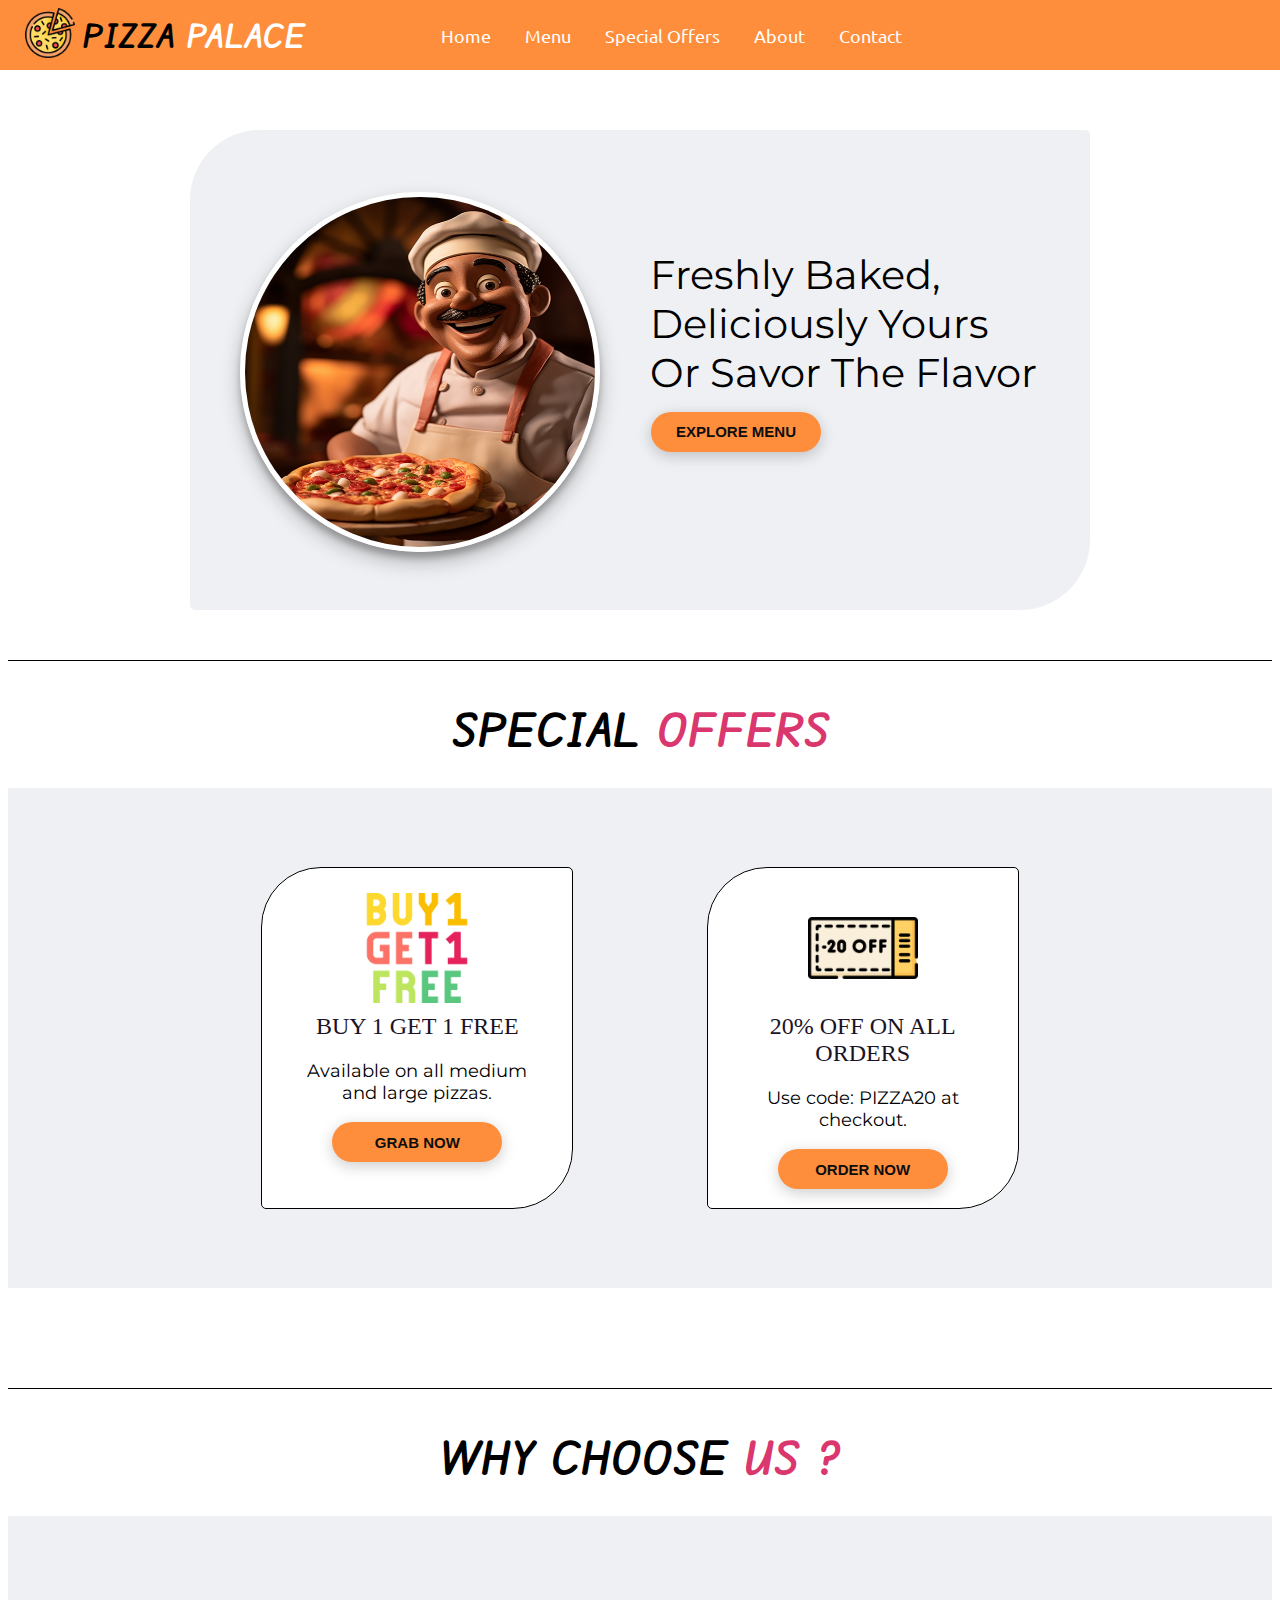
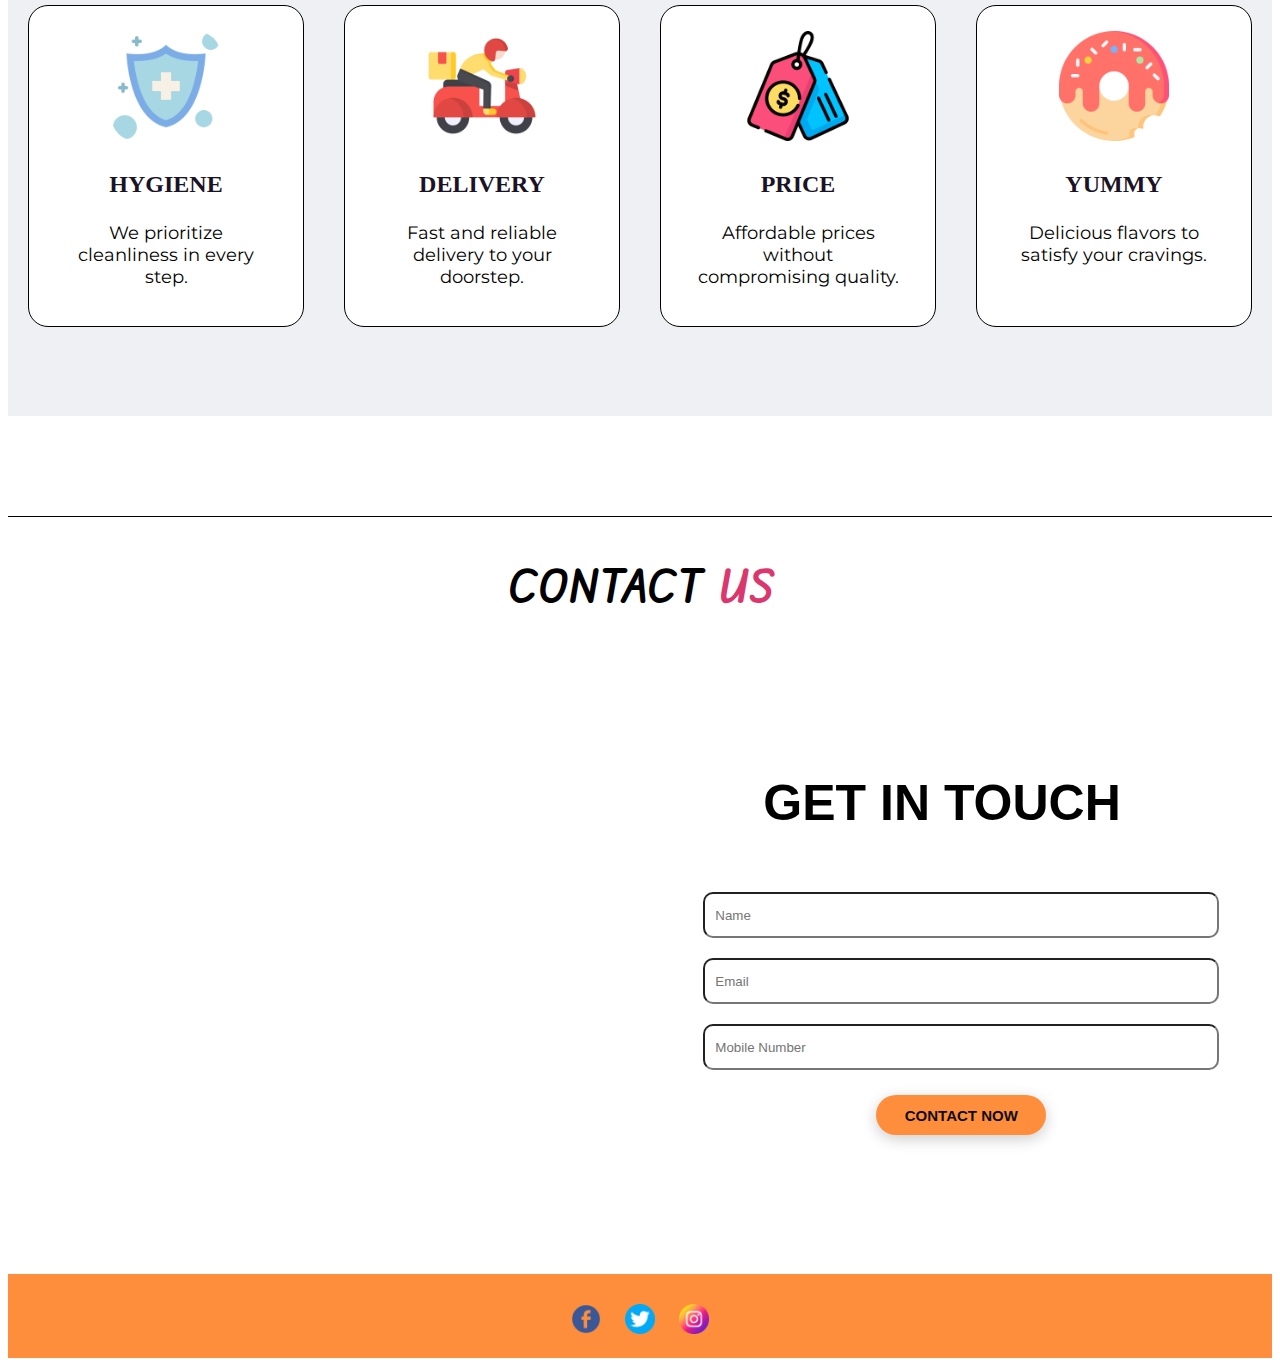
<file: index.html>
<!DOCTYPE html>
<html lang="en">
  <head>
    <meta charset="UTF-8" />
    <meta name="viewport" content="width=device-width, initial-scale=1.0" />
    <title>pizza store</title>
    <link rel="icon" href="./img/pizza.png" type="img/png" />
    <link rel="stylesheet" href="./css/index.css" />
  </head>

  <body>
    <!--navbar section-->
    <header class="header">
      <div class="logo">
        <img src="./img/pizza2.png" alt="icon" />
      </div>
      <h1>pizza <span>palace</span></h1>
      <div class="navbar">
        <a href="#home">home</a>
        <a href="./html/menu.html">menu</a>
        <a href="#special-offers">special offers</a>
        <a href="#about">about</a>
        <a href="#contact">contact</a>
      </div>
    </header>

    <!--header section-->

    <div id="home" class="header-section">
      <p>
        Freshly Baked, <br />
        Deliciously Yours <br />
        or Savor the Flavor
      </p>
      <a href="./html/menu.html"
        ><button class="btn btn-position">explore menu</button></a
      >
      <img
        src="./img/view-cartoon-male-chef-with-delicious-3d-pizza.jpg"
        alt="image"
      />
    </div>

    <!--offer section-->
    <div id="special-offers" class="offers-section">
      <h1 class="offers-h1">Special <span>Offers</span></h1>
      <div class="offers-container">
        <div class="offer-card">
          <img src="./img/buy-one-get-one-free.png" alt="image" />
          <h2>Buy 1 Get 1 Free</h2>
          <p>Available on all medium and large pizzas.</p>
          <a href="./html/menu.html"><button class="btn">Grab Now</button></a>
        </div>
        <div class="offer-card">
          <img src="./img/coupon.png" alt="image" />
          <h2>20% Off on All Orders</h2>
          <p>Use code: PIZZA20 at checkout.</p>
          <a href="./html/menu.html"><button class="btn">Order Now</button></a>
        </div>
      </div>
    </div>

    <!--about section-->
    <h1 class="about-h1">why choose <span>us ?</span></h1>
    <div id="about" class="about-container">
      <div class="about-card">
        <img src="./img/about/protection.png" alt="image" class="image" />
        <p class="p1">hygiene</p>
        <p class="p2">We prioritize cleanliness in every step.</p>
      </div>
      <div class="about-card">
        <img src="./img/about/delivery-bike.png" alt="image" class="image" />
        <p class="p1">delivery</p>
        <p class="p2">Fast and reliable delivery to your doorstep.</p>
      </div>
      <div class="about-card">
        <img src="./img/about/price-tag.png" alt="image" class="image" />
        <p class="p1">price</p>
        <p class="p2">Affordable prices without compromising quality.</p>
      </div>
      <div class="about-card">
        <img src="./img/about/doughnut.png" alt="image" class="image" />
        <p class="p1">yummy</p>
        <p class="p2">Delicious flavors to satisfy your cravings.</p>
      </div>
    </div>

    <!--contact section-->
    <div id="contact" class="contact-section">
      <h1 class="contact-h1">contact <span>us</span></h1>
      <div class="contact-container">
        <iframe
          src="https://www.google.com/maps/embed?pb=!1m18!1m12!1m3!1d3769.749399106046!2d74.73342412497847!3d19.11864668209475!2m3!1f0!2f0!3f0!3m2!1i1024!2i768!4f13.1!3m3!1m2!1s0x3bdcba80d06daee1%3A0xc94a9db2329aa54c!2sProfessor%20Colony%2C%20Savedi%2C%20Ahmednagar%2C%20Maharashtra%20414003!5e0!3m2!1sen!2sin!4v1722770851877!5m2!1sen!2sin"
          width="600"
          height="450"
          style="border: 0"
          allowfullscreen=""
          loading="lazy"
          referrerpolicy="no-referrer-when-downgrade"
        ></iframe>

        <form action="" class="form">
          <h3>get in touch</h3>
          <div class="input-box">
            <input type="text" placeholder="name" required />
          </div>
          <div class="input-box">
            <input type="email" placeholder="email" required />
          </div>
          <div class="input-box">
            <input type="number" placeholder="mobile number" required />
          </div>
          <input type="submit" value="contact now" class="btn contact-btn" />
        </form>
      </div>
    </div>

    <!--footer-->
    <footer class="footer">
      <div class="footer-socials">
        <a href="https://www.facebook.com/"
          ><img src="./img/social-icons/social.png" alt="Facebook"
        /></a>
        <a href="https://x.com/?lang=en"
          ><img src="./img/social-icons/twitter.png" alt="Twitter"
        /></a>
        <a href="https://www.instagram.com/"
          ><img src="./img/social-icons/instagram.png" alt="Instagram"
        /></a>
      </div>
    </footer>
  </body>
</html>
</file>
<file: css/index.css>
@import url("https://fonts.googleapis.com/css2?family=Edu+VIC+WA+NT+Beginner:wght@400..700&family=Kanit:ital,wght@0,100;0,200;0,300;0,400;0,500;0,600;0,700;0,800;0,900;1,100;1,200;1,300;1,400;1,500;1,600;1,700;1,800;1,900&family=Merriweather:ital,wght@0,300;0,400;0,700;0,900;1,300;1,400;1,700;1,900&family=Montserrat:ital,wght@0,100..900;1,100..900&family=Poppins:ital,wght@0,100;0,200;0,300;0,400;0,500;0,600;0,700;0,800;0,900;1,100;1,200;1,300;1,400;1,500;1,600;1,700;1,800;1,900&family=Radio+Canada+Big:ital,wght@0,400..700;1,400..700&family=Roboto:ital,wght@0,100;0,300;0,400;0,500;0,700;0,900;1,100;1,300;1,400;1,500;1,700;1,900&family=Ubuntu:ital,wght@0,300;0,400;0,500;0,700;1,300;1,400;1,500;1,700&display=swap");

a{
  text-decoration: none;
}

.body {
  background-color: #eff0f3;
  margin: 0px;
  max-width: 100%;
}

.header {
  display: flex;
  align-items: center;
  padding: 25px;
  background-color: #ff8e3c;
  position: fixed;
  top: 0;
  left: 0;
  height: 20px;
  width: 100%;
  z-index: 1;
}

.logo img {
  height: 50px;
}

.header h1{
  display: inline;
  font-family: "Edu VIC WA NT Beginner", cursive;
  position: relative;
  left: 7px;
  text-transform: uppercase;
}

.header h1 span{
  color: white;
}

.navbar {
  position: relative;
  right: 130px;
  display: block;
  margin: auto;
}

.navbar a {
  margin: 0 15px;
  text-decoration: none;
  font-size: 18px;
  font-family: "Ubuntu", sans-serif;
  color: #fffffe;
  text-transform: capitalize;
}

.navbar a:hover {
  color: black;
}

/*header section*/

.header-section {
  background-color: #eff0f3;
  display: block;
  margin: 130px auto 50px;
  height: 480px;
  width: 900px;
  border-radius: 70px 5px 70px 5px;
}

.header-section img {
  position: relative;
  bottom: 165px;
  left: 50px;
  display: block;
  height: 350px;
  width: 350px;
  border-radius: 50%;
  border: 5px solid white;
  box-shadow: 0 10px 20px rgba(0, 0, 0, 0.25), 0 6px 6px rgba(0, 0, 0, 0.22);
}

.header-section p {
  position: relative;
  top: 80px;
  left: 460px;
  display: inline-block;
  font-size: 40px;
  font-family: "Montserrat", sans-serif;
  font-optical-sizing: auto;
  font-weight: weight;
  font-style: normal;
  text-transform: capitalize;
}

/*button*/
.btn {
  background-color: #ff8e3c;
  color: #0d0d0d;
  height: 40px;
  width: 170px;
  font-size: 15px;
  font-weight: bold;
  text-transform: uppercase;
  text-align: center;
  text-decoration: none;
  border: none;
  border-radius: 25px;
  cursor: pointer;
  transition: background-color 0.3s ease, transform 0.2s ease, color 0.3s ease,
    box-shadow 0.3s ease;
  box-shadow: 0 4px 15px rgba(0, 0, 0, 0.2);
}

.btn-position {
  position: relative;
  top: 130px;
  left: 70px;
}

.btn:hover {
  color: white;
  background-color: #ff6a00;
  transform: translateY(-2px);
}

.btn:active {
  font-size: 13px;
  transform: translateY(2px) scale(0.98);
}

/*offer*/
.offers-container {
  background-color: #eff0f3;
  margin-bottom: 100px;
  height: 500px;
  display: flex;
  align-items: center;
  padding-left: 120px;
  padding-right: 120px;
  justify-content: space-evenly;
}

.offers-h1 {
  border-top: 1px solid black;
  padding-top: 40px;
  font-family: "Edu VIC WA NT Beginner", cursive;
  text-align: center;
  font-size: 45px;
  text-transform: uppercase;
}

.offers-h1 span {
  color: #d9376e;
}

.offer-card {
  height: 300px;
  width: 270px;
  background-color: white;
  border-radius: 60px 5px 60px 5px;
  padding: 20px;
  border: 1px solid black;
  box-shadow: 0 4px 8px #eff0f3;
}

.offer-card img {
  height: 110px;
  display: block;
  margin: 5px auto;
  transition: height 0.3s ease;
}

.offer-card h2 {
  margin-top: 10px;
  height: auto;
  color: #1b1325;
  font-size: 24px;
  font-weight: normal;
  text-align: center;
  text-transform: uppercase;
}

.offer-card p {
  padding: 0 15px;
  text-align: center;
  font-size: 18px;
  font-family: "Montserrat", sans-serif;
  font-optical-sizing: auto;
  font-weight: weight;
  font-style: normal;
}

.offer-card button {
  display: block;
  margin: auto;
}

/*about*/
.about-container {
  margin-bottom: 100px;
  height: 500px;
  display: flex;
  align-items: center;
  justify-content: space-evenly;
  background-color: #eff0f3;
}

.about-h1 {
  border-top: 1px solid black;
  padding-top: 40px;
  font-family: "Edu VIC WA NT Beginner", cursive;
  text-align: center;
  font-size: 45px;
  text-transform: uppercase;
}

.about-h1 span {
  color: #d9376e;
}

.about-card {
  height: 280px;
  width: 270px;
  background-color: white;
  border-radius: 20px;
  margin: 20px;
  padding: 20px;
  border: 1px solid black;
  box-shadow: 0 4px 8px #eff0f3;
}

.image {
  height: 110px;
  border-radius: 25px;
  display: block;
  margin: 5px auto;
  transition: height 0.3s ease;
}

.p1 {
  margin-top: 30px;
  height: auto;
  color: #1b1325;
  font-size: 24px;
  font-weight: bold;
  text-align: center;
  text-transform: uppercase;
}

.p2 {
  padding: 0 15px;
  text-align: center;
  font-size: 18px;
  font-family: "Montserrat", sans-serif;
  font-optical-sizing: auto;
  font-weight: weight;
  font-style: normal;
}

/*contact*/
.contact-section {
  border-top: 1px solid black;
}

.contact-h1 {
  margin-top: 40px;
  font-family: "Edu VIC WA NT Beginner", cursive;
  text-align: center;
  font-size: 45px;
  text-transform: uppercase;
}

.contact-h1 span {
  color: #d9376e;
}

.contact-container {
  display: flex;
  flex-wrap: wrap;
  justify-content: space-evenly;
  padding-top: 80px;
  padding-bottom: 100px;
}

.form h3 {
  padding-left: 70px;
  font-size: 50px;
  font-family: "Segoe UI", Tahoma, Geneva, Verdana, sans-serif;
  text-transform: uppercase;
}

.input-box {
  margin: 0;
  padding: 0;
}

.input-box input {
  padding-left: 10px;
  border-radius: 10px;
  text-transform: capitalize;
  margin: 10px;
  height: 40px;
  width: 500px;
}

.contact-btn {
  display: block;
  margin: 15px auto 0;
}

/* Footer */
.footer {
  background-color:#ff8e3c;
  text-align: center;
  padding: 10px 0;
  position:relative;
}

.footer-socials {
  margin-top: 10px;
}

.footer-socials img {
  margin: 10px;
  width: 30px;
}
</file>
